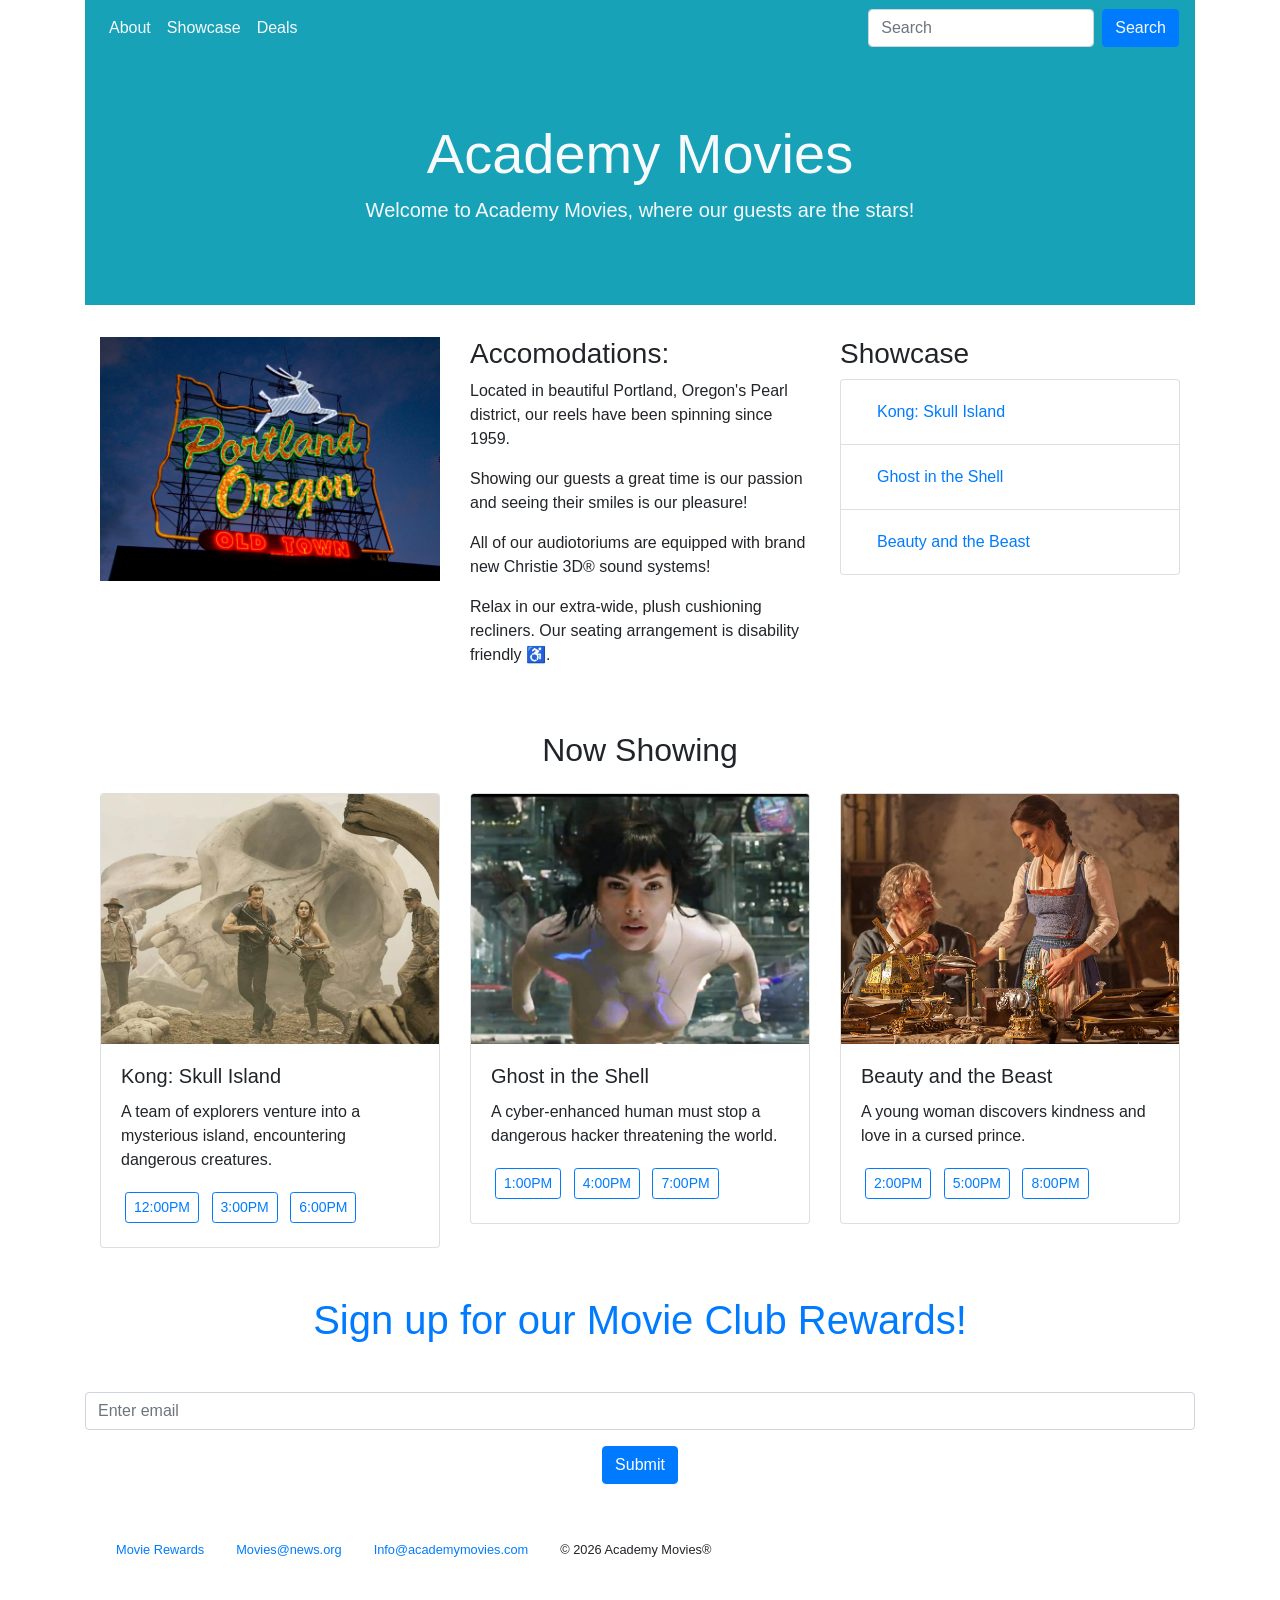
<file: Academy_photos.html>
<!doctype html>
<html lang="en">
    <head>
        <!--Meta Tags-->
        <meta charset="utf-8">
        <meta name="viewport" content="width=device-width, initial-scale=1, shrink-to-fit=no">

        <!--Bootstrap CSS-->
        <link rel="stylesheet" href="https://cdn.jsdelivr.net/npm/bootstrap@4.1.3/dist/css/bootstrap.min.css" integrity="sha384-MCw98/SFnGE8fJT3GXwEOngsV7Zt27NXFoaoApmYm81iuXoPkFOJwJ8ERdknLPMO" crossorigin="anonymous">

        <title> Academy Movies</title>
        <style>
        .card-img-top {
            height: 250px;
            object-fit: cover;
        }
</style>
    </head>
    <body>

        <div class="container">


            <nav class="navbar navbar-expand-lg navbar-light bg-info">
            
            <div class="collapse navbar-collapse" id="navbarSupportedContent">
                <ul class="navbar-nav mr-auto">
                <li class="nav-item active">
                    <a class="nav-link text-light" href="#about">About </a>
                </li>
                <li class="nav-item active">
                    <a class="nav-link text-light" href="#showcase">Showcase</a>
                </li>
                <li class="nav-item dropdown">
                </li>
                <li class="nav-item active">
                    <a class="nav-link text-light" href="#deals">Deals</a>
                </li>
                </ul>
                <form class="form-inline my-2 my-lg-0">
                <input class="form-control mr-sm-2" type="search" placeholder="Search" aria-label="Search">
                <button class="btn btn-primary my-2 my-sm-0 text-light" type="submit">Search</button>
                </form>
            </div>
            </nav>

            <div class="jumbotron jumbotron-fluid bg-info text-center">
                <div class="container">
                     <h1 class="display-4 text-light">Academy Movies</h1>
                    <p class="lead text-light">Welcome to Academy Movies, where our guests are the stars!</p>
                </div>
            </div>
                        
             <div class="container">
                <div class="row">
                    <div class="col" >

                      <img class="img-fluid" src="./Img/pdx.jpg" alt=""/>  


                    </div>
                    <div class="col">
                    
                        <h3 id="about"> Accomodations:</h3>
                        <p> Located in beautiful Portland, Oregon's Pearl district, our reels have been spinning since 1959.</p>
                        <p> Showing our guests a great time is our passion and seeing their smiles is our pleasure!</p>
                        <p> All of our audiotoriums are equipped with brand new Christie 3D&reg; sound systems!</p>
                        <p> Relax in our extra-wide, plush cushioning recliners. Our seating arrangement is disability friendly &#9855;.</p>


                    </div>
                    <div class="col">
                   
                        <h3>Showcase</h3>
                        <ul class="list-group">
                            <li class="list-group-item">
                                <a class="nav-link" href="#">Kong: Skull Island</a>
                            </li>
                            <li class="list-group-item">
                                <a class="nav-link" href="#">Ghost in the Shell</a>
                            </li>
                            <li class="list-group-item">
                                <a class="nav-link" href="#">Beauty and the Beast</a>
                            </li>
                        </ul>
                    </div>
                </div>
            </div>  
            
            <!--Showtimes-->
            <div class="container my-5" id="showtimes">
            <h2 class="text-center mb-4" id="showcase"> Now Showing</h2>

    <div class="row">
        
        <!-- Movie 1 -->
        <div class="col-md-4">
            <div class="card">
                <img class="card-img-top" src="./Img/kongskullisland.jpg" alt="Movie 1">
                <div class="card-body">
                    <h5 class="card-title">Kong: Skull Island</h5>
                    <p class="card-text">A team of explorers venture into a mysterious island, encountering dangerous creatures.</p>
                    <a href="#" class="btn btn-sm btn-outline-primary m-1">12:00PM</a>
                    <a href="#" class="btn btn-sm btn-outline-primary m-1">3:00PM</a>
                    <a href="#" class="btn btn-sm btn-outline-primary m-1">6:00PM</a>
                </div>
            </div>
        </div>

        <!-- Movie 2 -->
        <div class="col-md-4">
            <div class="card">
                <img class="card-img-top" src="./Img/ghostintheshell.jpg" alt="Movie 2">
                <div class="card-body">
                    <h5 class="card-title">Ghost in the Shell</h5>
                    <p class="card-text">A cyber-enhanced human must stop a dangerous hacker threatening the world.</p>
                    <a href="#" class="btn btn-sm btn-outline-primary m-1">1:00PM</a>
                    <a href="#" class="btn btn-sm btn-outline-primary m-1">4:00PM</a>
                    <a href="#" class="btn btn-sm btn-outline-primary m-1">7:00PM</a>
                </div>
            </div>
        </div>

        <!-- Movie 3 -->
        <div class="col-md-4">
            <div class="card">
                <img class="card-img-top" src="./Img/beautyandthebeast.jpg" alt="Movie 3">
                <div class="card-body">
                    <h5 class="card-title">Beauty and the Beast</h5>
                    <p class="card-text">A young woman discovers kindness and love in a cursed prince.</p>
                    <a href="#" class="btn btn-sm btn-outline-primary m-1">2:00PM</a>
                    <a href="#" class="btn btn-sm btn-outline-primary m-1">5:00PM</a>
                    <a href="#" class="btn btn-sm btn-outline-primary m-1">8:00PM</a>
                </div>
            </div>
        </div>

    </div>
</div>
            
            <!--/Showtimes-->
                        
                <div class="text-center" id="deals">
                        <form>
                            <h1 class="text-primary my-5" id="deals">Sign up for our Movie Club Rewards!</h1>
                            <div class="form-group">
                                <input type="email" class="form-control" id="exampleInputEmail1" aria-describedby="emailHelp" placeholder="Enter email">
                            </div>
                            <button type="submit" class="btn btn-primary">Submit</button>
                        </form>
                </div>            
                        
                <div class="container my-5">
                    <ul class="nav nav-inline">
                        <li class="nav-item">
                            <small><a class="nav-link active" href="#">Movie Rewards</a></small>
                        </li> 
                        <li class="nav-item">
                            <small><a class="nav-link" href="#">Movies@news.org</a></small>
                        </li>
                        <li class="nav-item">
                            <small><a class="nav-link" href="#">Info@academymovies.com</a></small>
                        </li>
                        <li class="nav-item">
                            <small class="nav-link">&copy; 2026 Academy Movies&reg;</small>
                        </li>
                    </ul>       
                        
                        
                        
        
                </div>


        <!--Javascript-->
        <!--jQuery first, then Popper.js, then Boostrap.js-->
        <script src="https://code.jquery.com/jquery-3.3.1.slim.min.js" integrity="sha384-q8i/X+965DzO0rT7abK41JStQIAqVgRVzpbzo5smXKp4YfRvH+8abtTE1Pi6jizo" crossorigin="anonymous"></script>
        <script src="https://cdn.jsdelivr.net/npm/popper.js@1.14.3/dist/umd/popper.min.js" integrity="sha384-ZMP7rVo3mIykV+2+9J3UJ46jBk0WLaUAdn689aCwoqbBJiSnjAK/l8WvCWPIPm49" crossorigin="anonymous"></script>
        <script src="https://cdn.jsdelivr.net/npm/bootstrap@4.1.3/dist/js/bootstrap.min.js" integrity="sha384-ChfqqxuZUCnJSK3+MXmPNIyE6ZbWh2IMqE241rYiqJxyMiZ6OW/JmZQ5stwEULTy" crossorigin="anonymous"></script>
    </body>
</html>
</file>
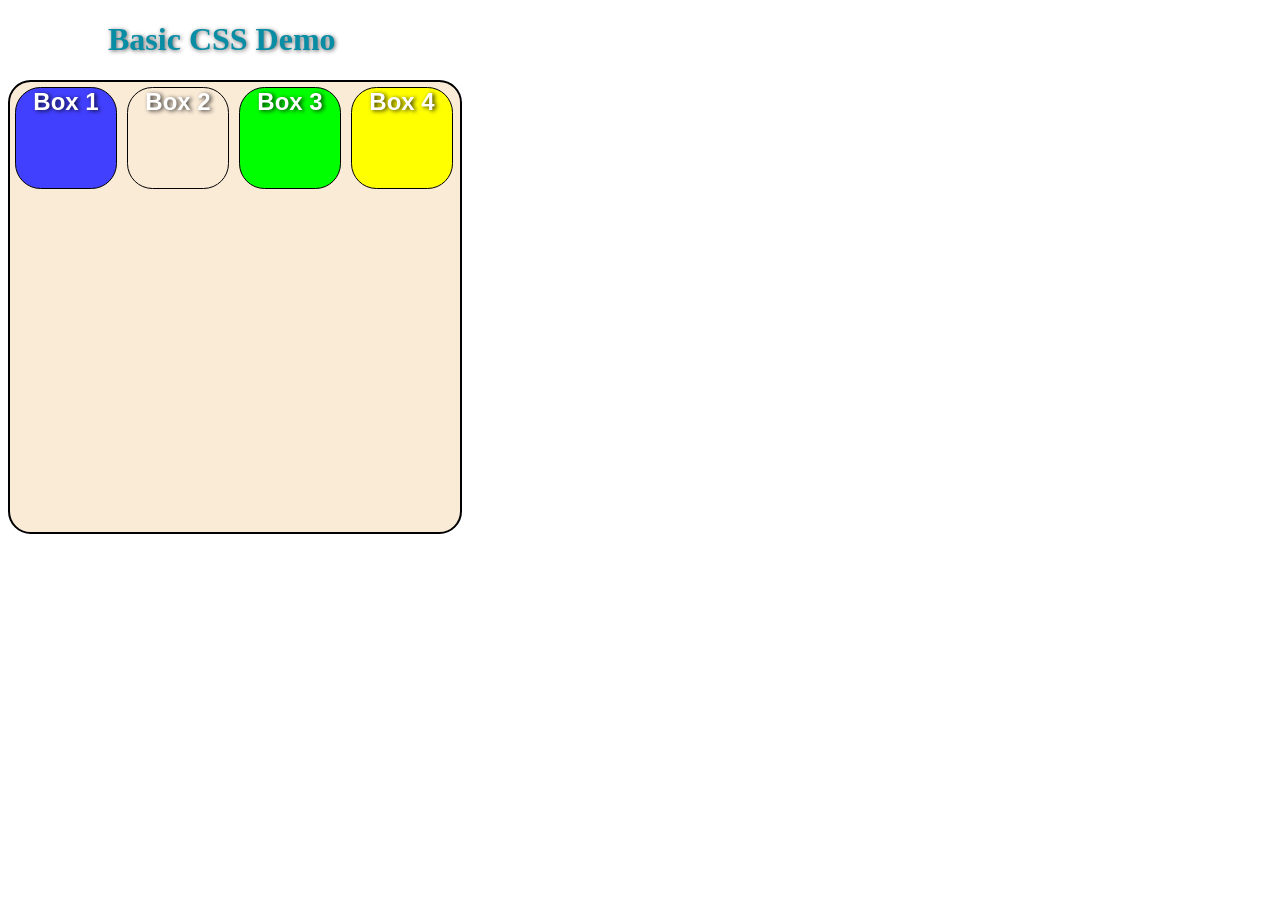
<file: HTML/Basic_CSS_Demo_1.html>
<!DOCTYPE html>
<html lang="en">
    <head>
        <meta charset="utf-8">
        <title> Basic HTML test using Visual Studio</title>
        <link rel="stylesheet" href="css/basic_style.css">
        <link rel="apple-touch-icon" sizes="180x180" href="/apple-touch-icon.png">
        <link rel="icon" type="image/png" sizes="32x32" href="/favicon-32x32.png">
        <link rel="icon" type="image/png" sizes="16x16" href="/favicon-16x16.png">
        <link rel="manifest" href="/site.webmanifest">
    </head>
    <body>

        <div>
            <h1>Basic CSS Demo</h1>
        </div>

        <div class="container">
            <div class="squares"> 
                <p>Box 1</p>
        </div>
        
        <div class="squares">
            <p> Box 2</p>
        </div>

        <div class="squares">
            <p> Box 3</p>
        </div>
        
        <div class="squares">
            <p>Box 4</p>
        </div>
    </div>


    </body>
</html>
</file>
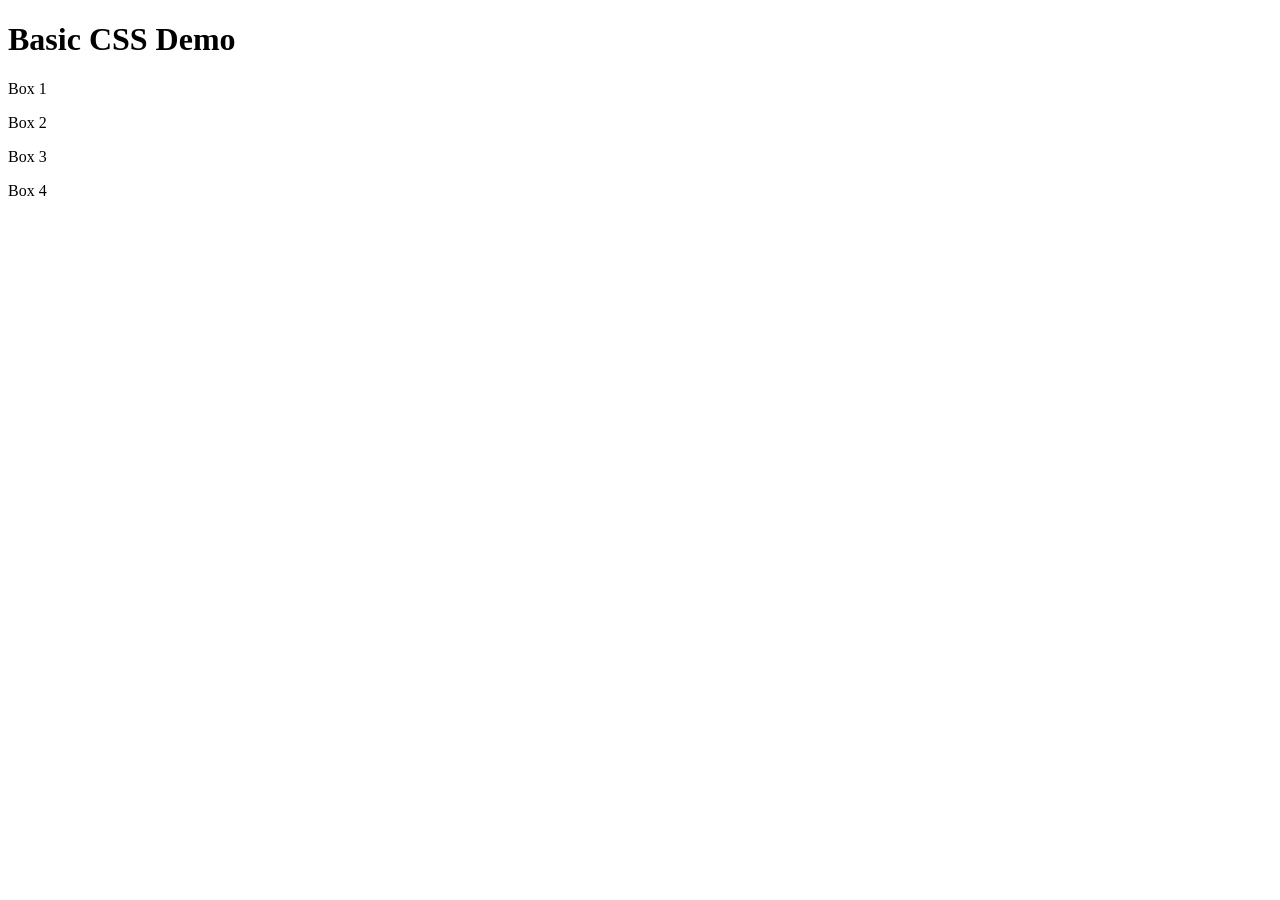
<file: HTML/Basic_HTML_Template.html>
<!DOCTYPE html>
<html lang="en">
    <head>
        <meta charset="utf-8">
        <title> Basic HTML test using Visual Studio</title>
    </head>
    <body>

        <div>
            <h1>Basic CSS Demo</h1>
        </div>

        <div class="container">
            <div class="circles"> 
                <p>Box 1</p>
        </div>
        
        <div class="circles">
            <p> Box 2</p>
        </div>

        <div class="circles">
            <p> Box 3</p>
        </div>
        
        <div class="circles">
            <p>Box 4</p>
        </div>
    </div>


    </body>
</html>
</file>
<file: HTML/css/basic_style.css>
body{
    background-color: #fff
}

h1{
    color: rgba(8,141,165,1);
    margin-left: 100px;
    text-shadow: 1px 0.5px 4px rgba(0,0,0,0.6);
}
.container{
    width: 450px;
    height: 450px;
    background-color: #faebd7;
    border: 2px solid black;
    border-radius: 5%;
}

.container .squares:nth-child(-n+4) {
    background-image: url("C:/Users/Student/Documents/Projects/HTML/Images/icons2.png");
    color: #fff;
    float: left;
    width: 100px;
    height: 100px;
    margin: 5px;
    border: 1px solid black;
    border-radius: 25%;
    cursor: pointer;
    transition: transform .5s ease-in-out;
}

.squares:nth-child(-n+4) p{
    font-family:'Franklin Gothic Medium', 'Arial Narrow', Arial, sans-serif;
    font-size: 1.5em;
    font-weight: 900;
    text-align: center;
    margin: 0;
    text-shadow: 2px 1px 4px rgba(0,0,0,0.8);
}
.squares:nth-child(1){
    background-color: #4240ff;
}

.sqauares:nth-child(2){
    background-color: #ff0000;
}

.squares:nth-child(3){
    background-color: #00ff00;
}

.squares:nth-child(4){
    background-color: #ffff00;
}

.container .squares:nth-child(-n+4):hover{
    background-image: url("C:\\Users\\Student\\Documents\\Projects\\HTML\\Images\\icons.png");
}

.squares:nth-child(1):hover{
    background: #13b4ff;
}

.squares:nth-child(2):hover{
    background-color: #d861af;
}
.squares:nth-child(3):hover{
    background-color: #81205f;
}
.squares:nth-child(4):hover{
    background-color: #77b800;
}

.container .squares.squares:nth-child(-n+4):hover{
    background-image: url("C:\\Users\\Student\\Documents\\Projects\\HTML\\Images\\icons.png");
    transform: scale(.5s);
    animation-name: race;
    animation-duration: 2.5s;
    animation-iteration-count: infinite;
    animation-timing-function: cubic-bezier(2.5,.2,.3,2);
}

.squares:nth-child(1):hover{
    background-color: #13b4ff;
}
.squares:nth-child(2):hover{
    background-color: #d861af;
}
.squares:nth-child(3):hover{
    background-color: #81205f;
}
.squares:nth-child(4):hover{
    background-color: #77b800;
}

.button:hover {
    background-color: #33fb14;
    color: #fff;
    cursor: pointer;
}
@keyframes race {
    0%, 100% {
        transform: translateY(0px);
        background-image: url("C:\\Users\\Student\\Documents\\Projects\\HTML\\Images\\icons.png");
    }
    50% {
        transform: translateY(300px);
        
    }
}
</file>
